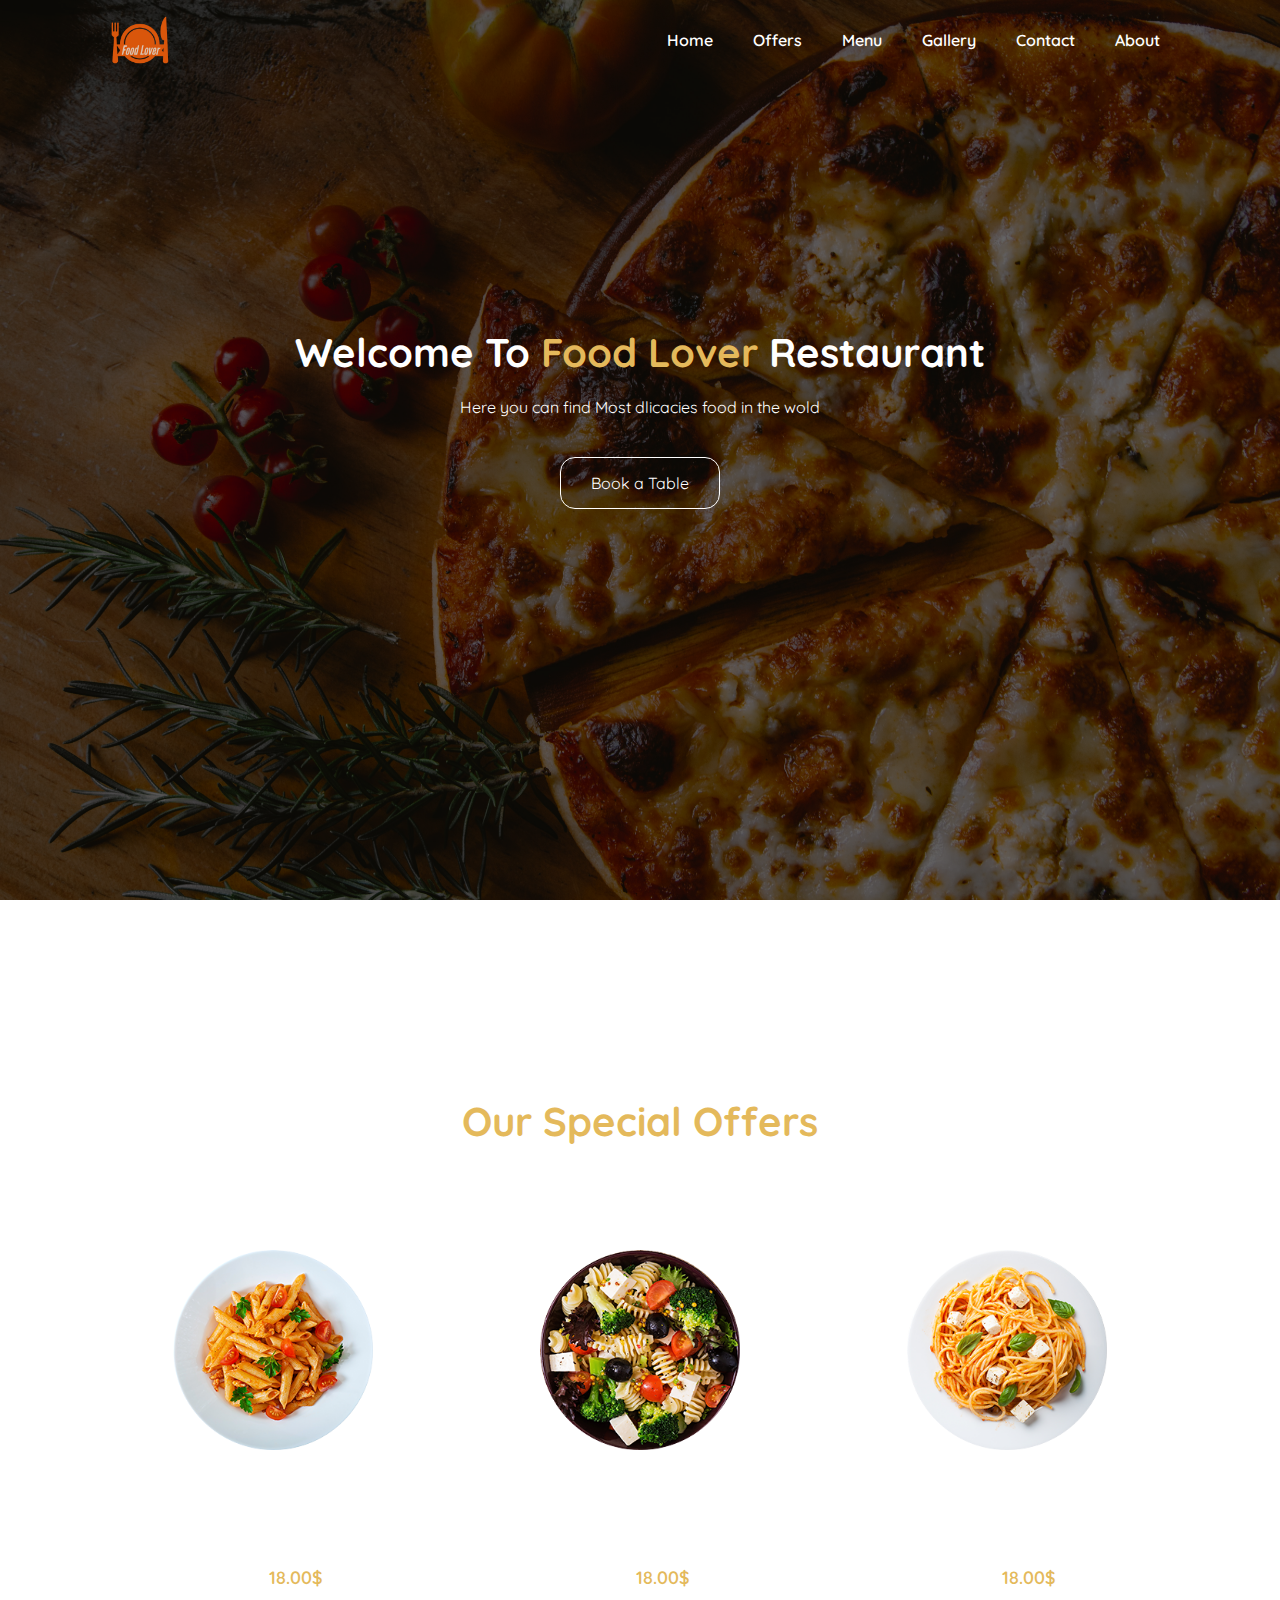
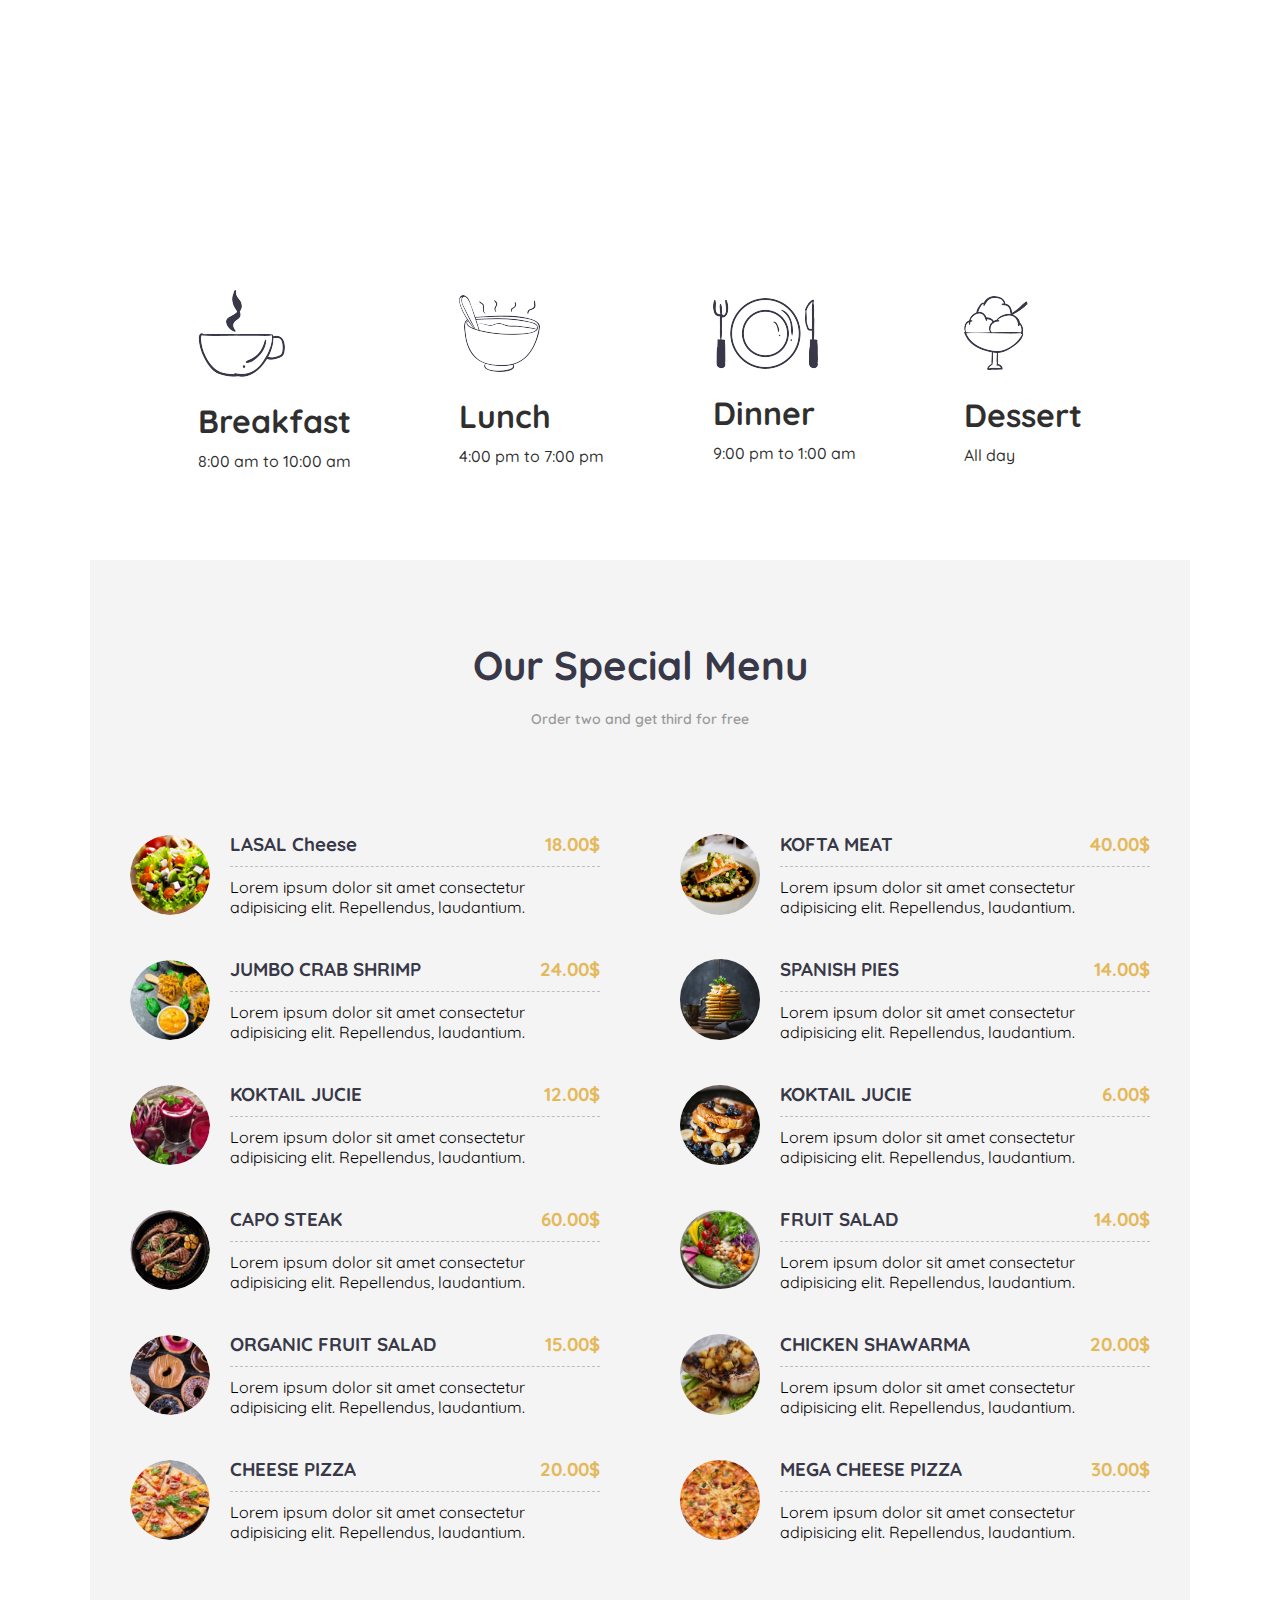
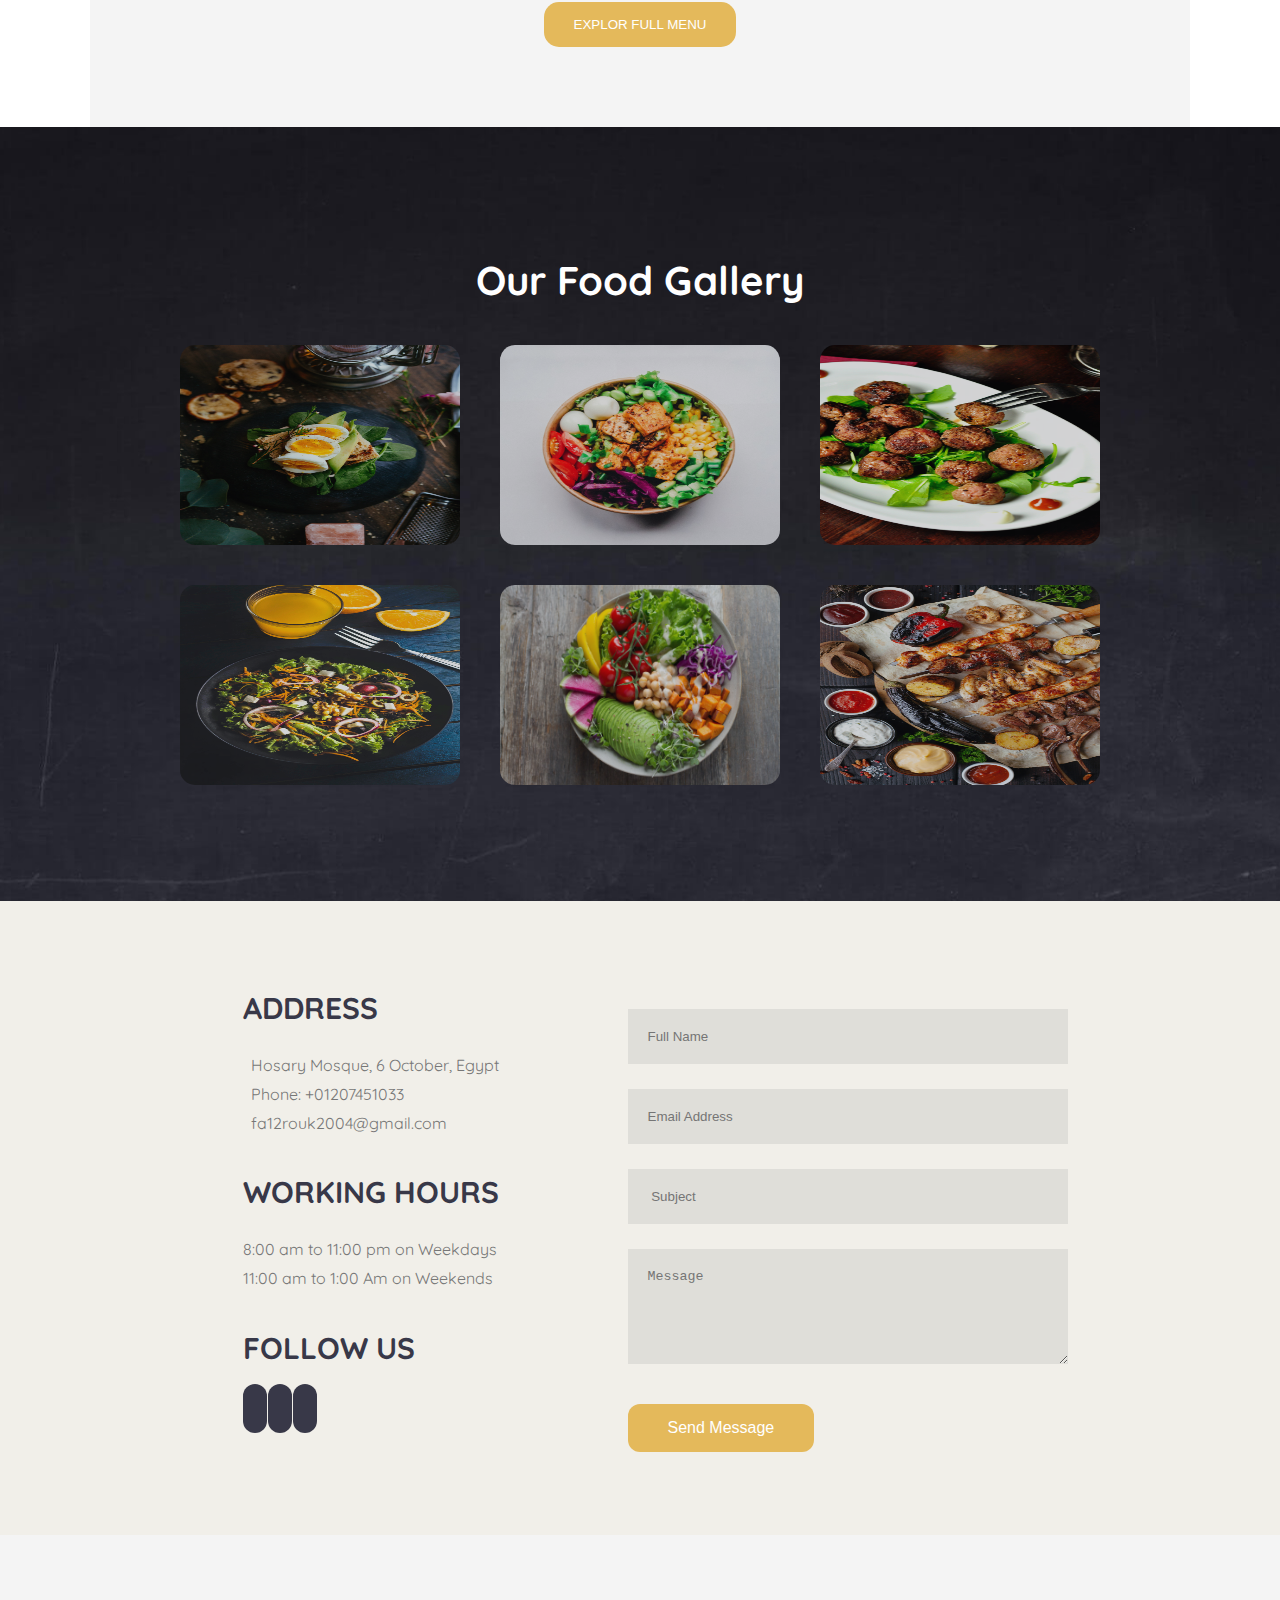
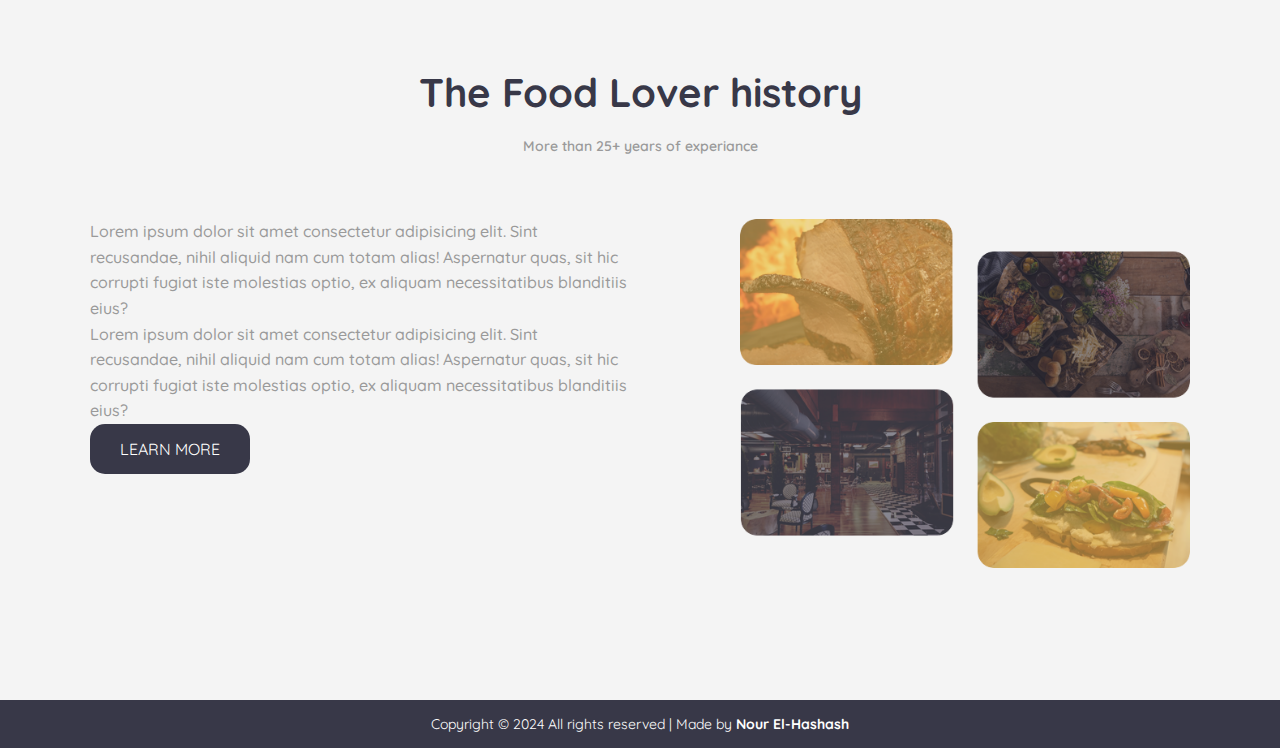
<file: index.html>
<!DOCTYPE html>
<html lang="en">

<head>
    <meta charset="UTF-8">
    <meta name="viewport" content="width=device-width, initial-scale=1.0">
    <title>Food Lover</title>
    <link rel="stylesheet" href="./style.css">
    <!-- Fontawsome -->
    <link rel="stylesheet" href="https://cdnjs.cloudflare.com/ajax/libs/font-awesome/6.5.2/css/all.min.css"
        integrity="sha512-SnH5WK+bZxgPHs44uWIX+LLJAJ9/2PkPKZ5QiAj6Ta86w+fsb2TkcmfRyVX3pBnMFcV7oQPJkl9QevSCWr3W6A=="
        crossorigin="anonymous" referrerpolicy="no-referrer" />

    <!--  Favicon -->
    <link rel="icon" href="./favicon.ico">


</head>

<body>
    <!-- Header Start -->
    <header>
        <div id="navbar">
            <img src="./img/logo.png" alt="Food Lover Logo">
            <nav>
                <ul>
                    <li><a href="#home">Home</a></li>
                    <li><a href="#offers">Offers</a></li>
                    <li><a href="#menu">Menu</a></li>
                    <li><a href="#gallery">Gallery</a></li>
                    <li><a href="#contact">Contact</a></li>
                    <li><a href="#about">About</a></li>
                </ul>
            </nav>
        </div>
        <div class="content">
            <h1>Welcome To <span class="primary-text"> Food Lover </span>Restaurant </h1>
            <p>Here you can find Most dlicacies food in the wold</p>
            <a href="#" class="btn btn-primary">Book a Table</a>
        </div>
    </header>
    <!-- Header End -->
    <main>
        <!-- Offers Start -->
        <section id="offers">
            <div class="container">
                <div class="title">
                    <h2>Our Special Offers</h2>
                    <p>More than 25+ years of experiance</p>
                </div>
                <div class="offers-items">
                    <div>
                        <img src="./img/offer1.png" alt="Ouattro Pasta">
                        <div>
                            <h3>Ouattro Pasta </h3>
                            <p>Lorem ipsum dolor sit amet, consectetur adipisicing elit. Quibusdam, perspiciatis.</p>
                            <p><del>55.00$</del><span class="primary-text">18.00$</span></p>
                        </div>
                    </div>
                    <div>
                        <img src="./img/offer2.png" alt="Vegertarian Pasta">
                        <div>
                            <h3>Vegertarian Pasta </h3>
                            <p>Lorem ipsum dolor sit amet, consectetur adipisicing elit. Quibusdam, perspiciatis.</p>
                            <p><del>55.00$</del><span class="primary-text">18.00$</span></p>
                        </div>
                    </div>
                    <div>
                        <img src="./img/offer3.png" alt="Gluten-Free Pasta">
                        <div>
                            <h3>Gluten-Free Pasta </h3>
                            <p>Lorem ipsum dolor sit amet, consectetur adipisicing elit. Quibusdam, perspiciatis.</p>
                            <p><del>55.00$</del><span class="primary-text">18.00$</span></p>
                        </div>
                    </div>
                </div>
            </div>
        </section>
        <!-- Offers End -->
        <!--Daytime Start-->
        <section id="daytime">
            <div class="container">
                <div class="daytime-items">
                    <div class="daytime-item">
                        <img src="./img/breckfastIcon.png" alt="Breakfast">
                        <h3>Breakfast</h3>
                        <p>8:00 am to 10:00 am</p>
                    </div>
                    <div class="daytime-item">
                        <img src="./img/lunchIcon.png" alt="Lunch">
                        <h3>Lunch</h3>
                        <p>4:00 pm to 7:00 pm</p>
                    </div>
                    <div class="daytime-item">
                        <img src="./img/dinnerIcon.png" alt="Dinner">
                        <h3>Dinner</h3>
                        <p>9:00 pm to 1:00 am</p>
                    </div>
                    <div class="daytime-item">
                        <img src="./img/dessertIcon.png" alt="Dessert">
                        <h3>Dessert</h3>
                        <p>All day</p>
                    </div>
                </div>
            </div>
        </section>
        <!--Daytime End-->


        <!-- Menu Start -->
        <seection id="menu">
            <div class="container">
                <div class="title">
                    <h2>Our Special Menu</h2>
                    <p>Order two and get third for free</p>
                </div>
                <div class="menu-items">
                    <div class="menu-items-left">
                        <div class="menu-item">
                            <img src="./img/food1.png" alt="LASAL Cheese">
                            <div>
                                <h3>LASAL Cheese <span class="primary-text">18.00$</span></h3>
                                <P>Lorem ipsum dolor sit amet consectetur adipisicing elit. Repellendus, laudantium.</P>
                            </div>
                        </div>
                        <div class="menu-item">
                            <img src="./img/food2.png" alt="JUMBO CRAB SHRIMP">
                            <div>
                                <h3>JUMBO CRAB SHRIMP <span class="primary-text">24.00$</span></h3>
                                <P>Lorem ipsum dolor sit amet consectetur adipisicing elit. Repellendus, laudantium.</P>
                            </div>
                        </div>
                        <div class="menu-item">
                            <img src="./img/food3.png" alt="KOKTAIL JUCIE">
                            <div>
                                <h3>KOKTAIL JUCIE <span class="primary-text">12.00$</span></h3>
                                <P>Lorem ipsum dolor sit amet consectetur adipisicing elit. Repellendus, laudantium.</P>
                            </div>
                        </div>
                        <div class="menu-item">
                            <img src="./img/food4.png" alt="CAPO STEAK">
                            <div>
                                <h3>CAPO STEAK <span class="primary-text">60.00$</span></h3>
                                <P>Lorem ipsum dolor sit amet consectetur adipisicing elit. Repellendus, laudantium.</P>
                            </div>
                        </div>
                        <div class="menu-item">
                            <img src="./img/food5.png" alt="ORGANIC FRUIT SALAD">
                            <div>
                                <h3>ORGANIC FRUIT SALAD <span class="primary-text">15.00$</span></h3>
                                <P>Lorem ipsum dolor sit amet consectetur adipisicing elit. Repellendus, laudantium.</P>
                            </div>
                        </div>
                        <div class="menu-item">
                            <img src="./img/food6.png" alt="CHEESE PIZZA">
                            <div>
                                <h3>CHEESE PIZZA <span class="primary-text">20.00$</span></h3>
                                <P>Lorem ipsum dolor sit amet consectetur adipisicing elit. Repellendus, laudantium.</P>
                            </div>
                        </div>
                    </div>

                    <div class="menu-items-right">
                        <div class="menu-item">
                            <img src="./img/food7.jpeg" alt="KOFTA MEAT">
                            <div>
                                <h3>KOFTA MEAT <span class="primary-text">40.00$</span></h3>
                                <P>Lorem ipsum dolor sit amet consectetur adipisicing elit. Repellendus, laudantium.</P>
                            </div>
                        </div>
                        <div class="menu-item">
                            <img src="./img/food8.jpeg" alt="SPANISH PIES">
                            <div>
                                <h3>SPANISH PIES <span class="primary-text">14.00$</span></h3>
                                <P>Lorem ipsum dolor sit amet consectetur adipisicing elit. Repellendus, laudantium.</P>
                            </div>
                        </div>
                        <div class="menu-item">
                            <img src="./img/food9.jpeg" alt="CHEESE TOST">
                            <div>
                                <h3>KOKTAIL JUCIE <span class="primary-text">6.00$</span></h3>
                                <P>Lorem ipsum dolor sit amet consectetur adipisicing elit. Repellendus, laudantium.</P>
                            </div>
                        </div>
                        <div class="menu-item">
                            <img src="./img/food10.jpeg" alt="FRUIT SALAD">
                            <div>
                                <h3>FRUIT SALAD <span class="primary-text">14.00$</span></h3>
                                <P>Lorem ipsum dolor sit amet consectetur adipisicing elit. Repellendus, laudantium.</P>
                            </div>
                        </div>
                        <div class="menu-item">
                            <img src="./img/food11.jpeg" alt="CHICKEN SHAWARMA">
                            <div>
                                <h3>CHICKEN SHAWARMA <span class="primary-text"> 20.00$</span></h3>
                                <P>Lorem ipsum dolor sit amet consectetur adipisicing elit. Repellendus, laudantium.</P>
                            </div>
                        </div>
                        <div class="menu-item">
                            <img src="./img/food12.jpeg" alt="MEGA CHEESE PIZZA">
                            <div>
                                <h3>MEGA CHEESE PIZZA <span class="primary-text">30.00$</span></h3>
                                <P>Lorem ipsum dolor sit amet consectetur adipisicing elit. Repellendus, laudantium.</P>
                            </div>
                        </div>
                    </div>
                </div>
                <button class="btn">EXPLOR FULL MENU</button>
            </div>
        </seection>
        <!-- Menu End -->

        <!-- Gallery Start-->
        <section id="gallery">
            <div class="container">
                <h2>Our Food Gallery</h2>
                <div class="img-gallery">
                    <img src="./img/gallery1.jpeg" alt="gallery1">
                    <img src="./img/gallery2.jpeg" alt="gallery2">
                    <img src="./img/gallery3.jpeg" alt="gallery3">
                    <img src="./img/gallery4.jpeg" alt="gallery4">
                    <img src="./img/gallery5.jpeg" alt="gallery5">
                    <img src="./img/gallery6.jpeg" alt="gallery6">
                </div>
            </div>
        </section>
        <!-- Gallery End-->
        <!--Contact Start-->
        <section class="contact" id="contact">
            <div class="container">
                <div class="contact-content">
                    <div class="cont-left">
                        <div class="itmes">
                            <h1>ADDRESS</h1>
                            <p>
                                <i class="fa-solid fa-location-dot"></i>Hosary Mosque, 6
                                October, Egypt
                            </p>
                            <p><i class="fa-solid fa-phone"></i> Phone: +01207451033</p>
                            <p><i class="fa-solid fa-envelope"></i>fa12rouk2004@gmail.com</p>
                        </div>
                        <div class="itmes">
                            <h1> WORKING HOURS</h1>
                            <p>8:00 am to 11:00 pm on Weekdays</p>
                            <p>11:00 am to 1:00 Am on Weekends</p>
                        </div>
                        <div class="itmes">
                            <h1> FOLLOW US</h1>
                            <a href="#"><i class="fa-brands fa-facebook-f"></i></a>
                            <a href="#"><i class="fa-brands fa-twitter"></i></a>
                            <a href="#"><i class="fa-brands fa-instagram"></i></a>
                        </div>
                    </div>
                    <form>
                        <input type="text" name="Name" id="Name" placeholder="Full Name" required>
                        <input type="email" name="email" id="email" placeholder="Email Address" required>
                        <input type="text" name="Subject" id="Subject" placeholder=" Subject" required>
                        <textarea name="Message" id="Message" cols="30" rows="5" placeholder="Message"></textarea>
                        <button class="btn-form"> send message</button>
                    </form>
                </div>
            </div>
        </section>
        <!--Contact End-->
        <!-- About Start -->
        <section id="about">
            <div class="container">
                <div class="title">
                    <h2>The Food Lover history</h2>
                    <p>More than 25+ years of experiance</p>
                </div>
                <div class="about-content">
                    <div>
                        <p>Lorem ipsum dolor sit amet consectetur adipisicing elit. Sint recusandae, nihil aliquid nam
                            cum totam alias! Aspernatur quas, sit hic corrupti fugiat iste molestias optio, ex aliquam
                            necessitatibus blanditiis eius?</p>
                        <p>Lorem ipsum dolor sit amet consectetur adipisicing elit. Sint recusandae, nihil aliquid nam
                            cum totam alias! Aspernatur quas, sit hic corrupti fugiat iste molestias optio, ex aliquam
                            necessitatibus blanditiis eius?</p>
                        <a href="#" class="btn btn-secondary">LEARN MORE</a>
                    </div>
                    <img src="./img/about_img.png" alt="pizza" </div>
                </div>
        </section>
        <!-- About End -->

    </main>
    <footer id="footer">
        <p>Copyright &copy; 2024 All rights reserved | Made by<b> Nour El-Hashash</b></p>
    </footer>
</body>

</html>
</file>
<file: style.css>
@import url('https://fonts.googleapis.com/css2?family=Quicksand:wght@300..700&display=swap');

* {
    padding: 0;
    margin: 0;
    box-sizing: border-box;
}

html {
    scroll-behavior: smooth;
}

body {
    font-family: "Quicksand", sans-serif;
}

ul {
    list-style: none;
}

a {
    text-decoration: none;
}

.container {
    max-width: 1100px;
    margin: auto;
}

/* Utility Classes */
.primary-text {
    color: #e4b95b;
}

.btn {
    display: inline-block;
    padding: 15px 30px;
    border: none;
    border-radius: 15px;
}

.btn-primary {
    color: #fff;
    border: 1px solid #fff;
}

.btn-secondary {
    color: #fff;
    background: #383848;
    margin-top: #e4b95b;
}

.btn-primary:hover,
.btn-secondary:hover {
    background: #e4b95b;
}

/* Header Start */
header {
    height: 100vh;
    background: url('./img/home_bg.jpeg') center center/cover no-repeat;
    position: relative;

}

#navbar {
    display: flex;
    justify-content: space-between;
    align-items: center;
}

#navbar img {
    width: 80px;
    margin-left: 100px;
}

#navbar ul {
    display: flex;
    margin-right: 100px;
}

#navbar ul li a {
    padding: 15px 20px;
    color: #fff;
    font-weight: 600;
}

#navbar ul li a:hover {
    border-bottom: 2px solid #e4b95b;
    animation-name: ;
}


header .content {
    display: flex;
    flex-direction: column;
    justify-content: center;
    align-items: center;
    height: 75%;
}

header .content h1 {
    font-size: 40px;
    color: #fff;
}

header .content p {
    margin: 20px 0 40px;
    color: #fff;
}

header::before {
    content: "";
    position: absolute;
    top: 0;
    left: 0;
    height: 100%;
    width: 100%;
    background-color: rgba(0, 0, 0, 0.6);
}

header * {
    z-index: 10;
}

/* Header End */


/* Offers Start*/
#offers {
    height: 100vh;
    display: flex;
    justify-content: center;
    align-items: center;
    background: url('./img/offer-background.jpg') center center/cover fixed;
}

#offers h2 {
    color: #e4b95b;
}

#offers .title p {
    color: #fff;
    font-weight: 500;
}

#offers .offers-items {
    display: flex;
    justify-content: center;
    align-items: center;
    text-align: center;
    color: #fff;
}

#offers .offers-items img {
    width: 200px;
}

#offers .offers-items h3 {
    font-size: 25px;
    margin: 15px;
}

#offers .offers-items p {
    font-size: 14px;
    padding: 0 20px;
    font-weight: 300;
    margin-bottom: 15px;
}

#offers .offers-items span {
    font-size: 18px;
    font-weight: 600;
    margin-left: 5px;
}

/* Offers End*/
/* Daytime Start */
#daytime {
    background: url("./img/daytime_bg.jpeg") center center/cover fixed no-repeat;
    align-items: center;
}

#daytime .daytime-items {
    display: flex;
    justify-content: space-evenly;
    align-items: center;
    height: 40vh;
    color: #000000cf;
}

#daytime .daytime-items h3 {
    font-size: 32px;
    margin: 20px 0 10px;
}

#daytime .daytime-items p {
    font-weight: 500;
}

/* Daytime */

/* Menu Start */
#menu .container {
    background: #f4f4f4;
    padding: 5rem 0;
}

#menu .menu-items {
    display: flex;
    justify-content: center;
    align-items: center;
}

#menu .menu-items .menu-item {
    display: flex;
    justify-content: center;
    align-items: center;
    margin: 40px;
}

#menu .menu-items .menu-item img {
    width: 80px;
    border-radius: 50%;
    margin-right: 20px;
}

#menu .menu-items .menu-item h3 {
    color: #383848;
    border-bottom: 1px dashed #c2bdbd;
    padding-bottom: 10px;
    margin-bottom: 10px;
    position: relative;
}

#menu .menu-items .menu-item span {
    position: absolute;
    top: 0;
    right: 0;
}

#menu .btn {
    display: block;
    margin: 20px auto 0;
    background: #e4b95b;
    color: #fff;
    cursor: pointer;
}

#menu .btn:hover {
    background: #383848;
}

/* Menu End */
/* Gallery Start */
#gallery {
    background: url("./img/offer-background.jpg") center center/cover no-repeat;
    padding: 8rem 0 6rem;
}

#gallery h2 {
    color: #fff;
    text-align: center;
}

#gallery .img-gallery {
    display: flex;
    justify-content: center;
    align-items: cenetr;
    flex-wrap: wrap;
}

#gallery .img-gallery img {
    width: 280px;
    height: 200px;
    border-radius: 15px;
    margin: 20px;
    opacity: 0.8;
}

#gallery .img-gallery img:hover {
    opacity: 1;
}

/* Gallery End */
/* Contact Start */
.contact {
    padding-top: 80px;
    padding-bottom: 80px;
    background-color: #f1efe9;
}

.contact .contact-content {
    display: flex;
    justify-content: center;
    align-items: center;
}

.contact .contact-content .cont-left {
    width: 35%;
    margin-left: 140px;
}

.contact .contact-content .cont-left .itmes {
    margin-bottom: 28px;
    line-height: 1.8;
}

.contact .contact-content .cont-left .itmes h1 {
    margin-bottom: 16px;
    font-size: 30px;
    color: #383848;
}

.contact .contact-content .cont-left .itmes p {
    color: #777;
}

.contact .contact-content .cont-left .itmes p i {
    color: #e4b95b;
    padding-right: 8px;
}

.contact .contact-content .cont-left .itmes a {
    margin-right: 1px;
}

.contact .contact-content .cont-left .itmes a i {
    background-color: #383848;
    padding: 12px;
    border-radius: 50px;
    color: #fff;
    font-size: 20px;
    transition: 0.4s ease;
}

.contact .contact-content .cont-left .itmes a i:hover {
    background-color: #e4b95b;
    color: #383848;
}

.contact .contact-content form {
    width: 50%;
}

.contact .contact-content form input,
textarea {
    display: block;
    width: 80%;
    margin-top: 25px;
    padding: 20px;
    background-color: #dfded9;
    border: none;
}

.contact .contact-content form .btn-form {
    text-align: center;
    margin: 40px auto 0;
    background-color: #e4b95b;
    color: #fff;
    padding: 15px 40px;
    border: none;
    border-radius: 12px;
    transition: 0.4s ease;
    cursor: pointer;
    text-transform: capitalize;
    font-size: 16px;
}

.contact .contact-content form .btn-form:hover {
    background-color: #383848;
}

@media (max-width:910px) {
    .contact .contact-content {
        flex-direction: column;
        text-align: center;
    }

    .contact .contact-content .cont-left {
        width: 100%;
        margin-left: 0;
    }

    .contact .contact-content form {
        width: 60%;
        text-align: -webkit-right;
    }

    .contact .contact-content form .btn-form {
        margin-right: 100px;
    }
}

/* Contact End */
/* About Start*/
#about {
    height: 85vh;
    display: flex;
    justify-content: center;
    align-items: center;
    background: #f4f4f4;
}

#about .title,
#offers .title,
#menu .title {
    text-align: center;
    margin-bottom: 4rem;
}

#about h2,
#offers h2,
#menu h2,
#gallery h2 {
    font-size: 40px;
    margin-bottom: 20px;
}

#about h2,
#menu h2 {
    color: #383848;
}

#about .title p,
#menu .title p {
    font-size: 14px;
    color: #9a9a9a;
    font-weight: 600;
}

#about .about-content {
    display: flex;
    justify-content: space-between;
}

#about .about-content img {
    width: 450px;
}

#about .about-content p {
    color: #9a9a9a;
    margin-right: 7rem;
    font-weight: 500;
    line-height: 1.6;
}

/* About End*/

/* Footer Start */
#footer {
    background: #383848;
    text-align: center;
    color: #fff;
    padding: 15px 0;
    font-size: 14px;
}

/* Footer End */
</file>
